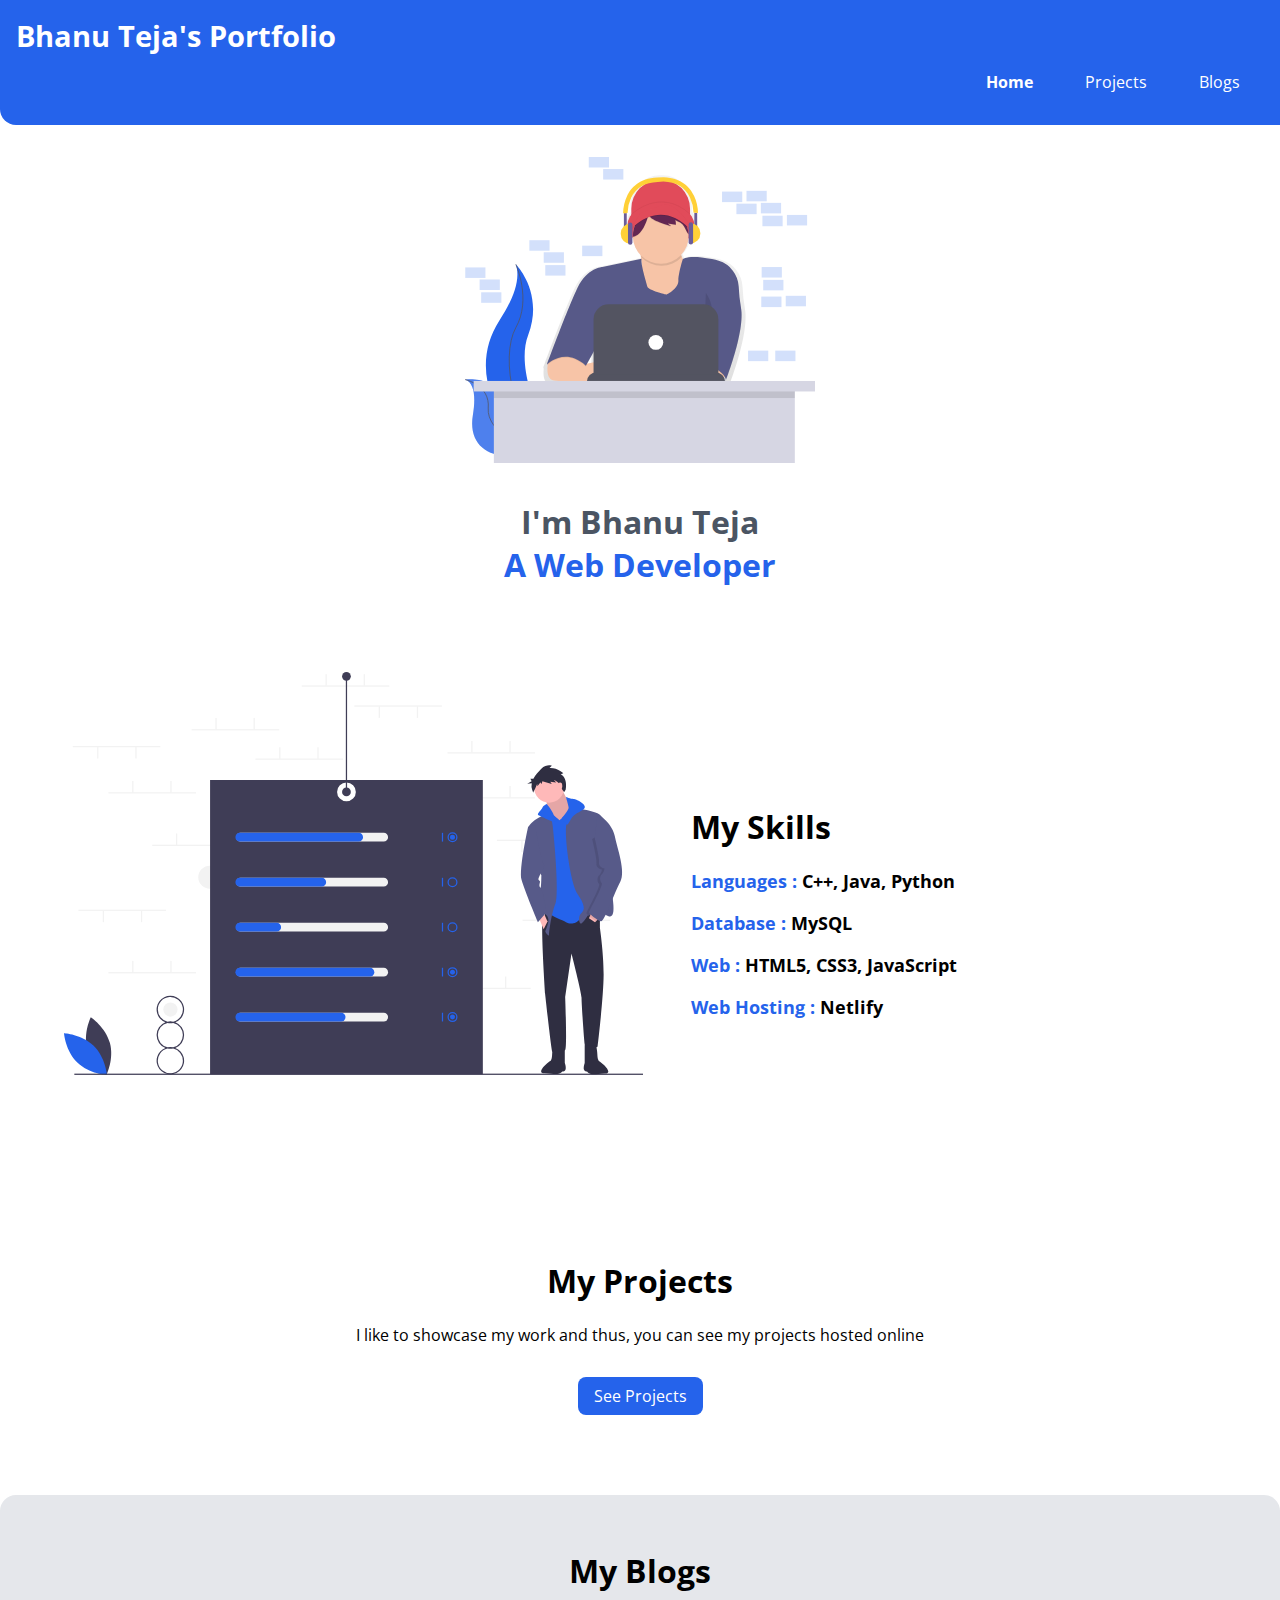
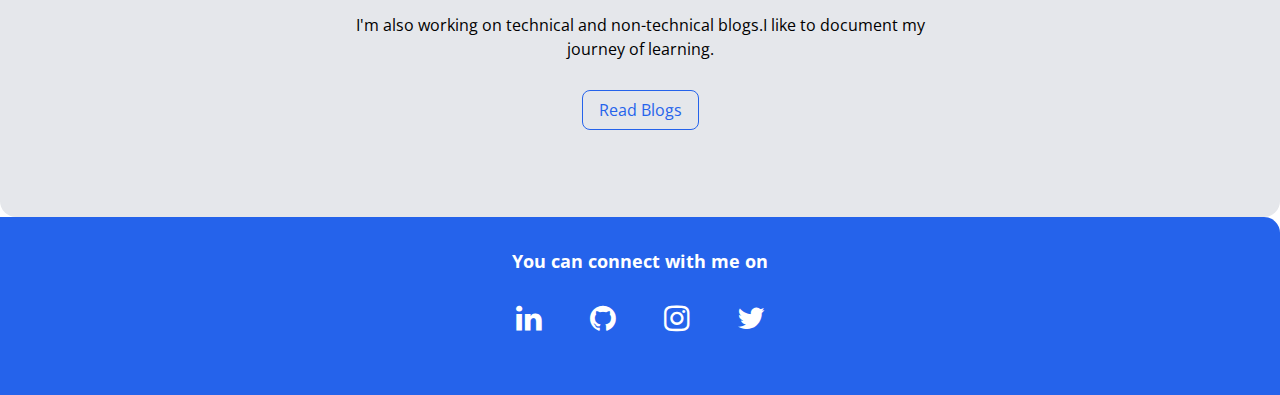
<file: index.html>
<!DOCTYPE html>
<html lang="en">
<head>
    <meta charset="UTF-8">
    <meta name="viewport" content="width=device-width, initial-scale=1.0">
    <title>Home | Bhanu Teja's Portfolio</title>
    <link href="styles.css" rel ="stylesheet"/>
    <link rel="stylesheet" href="https://cdnjs.cloudflare.com/ajax/libs/font-awesome/4.7.0/css/font-awesome.min.css">
</head>
<body>
    <nav class="navigation container"> 

        <div class="nav-brand"> Bhanu Teja's Portfolio </div>
    
        <ul class= "list-non-bullet nav-pills ">
            <li class = "list-item-inline"> <a class="link link-active" href="/">Home</a></li>
        
            <li class="list-item-inline "> <a class="link" href="projects.html">Projects</a></li>
    
            <li class="list-item-inline "> <a class="link" href="blogs.html">Blogs</a></li>
        </ul>
        </nav>

        <header class="hero">
            <img class="hero-img" src="Images/intro.svg"/>
            <h1 class="hero-heading">I'm Bhanu Teja <br> <span style= "color: var(--primary-color);">A Web Developer</span></h1>
        </header>

        <section class="techno">
            <div class="skills">
                <img class="skills-img" src="Images/percentages.svg"/>
            </div>
            <div class="skills-data">
                <h1>My Skills</h1>
                <p><span style="color:var(--primary-color)">Languages : </span> C++, Java, Python <br></p>
                <p><span style="color:var(--primary-color)">Database : </span>MySQL <br></p>
                <p><span style="color:var(--primary-color)">Web : </span></strong>HTML5, CSS3, JavaScript <br></p>
                <p><span style="color:var(--primary-color)">Web Hosting : </span>Netlify</p>
                </div>
        </section>

        <section class="section projects">
            <div class="container container-center">
                <h1>My Projects</h1>
                <p>I like to showcase my work and thus, you can see my projects hosted online</p>
                </div>
                <br>
                <div class ="href">
                <a class="link link-primary" href="projects.html">See Projects</a>
                </div>
                
        </section>

        <section class="section ow projects">
            <div class="container container-center">
                <h1>My Blogs</h1>
                <p>I'm also working on technical and non-technical blogs.I like to document my journey of learning.</p>
                </div>
                <br>
                <div class ="href">
                <a class="link link-secondary" href="blogs.html">Read Blogs</a>
                </div>
        </section>
        
        <footer class="footer">
            <div class="footer-header">You can connect with me on </div>
    
            <ul class="list-non-bullet">
                <li class="list-item-inline target=_blank"> <a class="link fa fa-linkedin" href="https://www.linkedin.com/in/bhanu-teja-p-386646125/" target="_blank"></a> </li>
    
                <li class="list-item-inline"> <a class="link fa fa-github" href="https://www.github.com/bhanuteja-007" target="_blank"></a> </li>
    
                <li class="list-item-inline"> <a class="link fa fa-instagram" href="https://www.instagram.com/bhanuteja_sunny" target="_blank"></a> </li>

                <li class="list-item-inline"> <a class="link fa fa-twitter" href="https://www.twitter.com/bhanuteja_sunny" target="_blank"></a> </li>
            </ul>
        </footer>
</body>
</html>
</file>
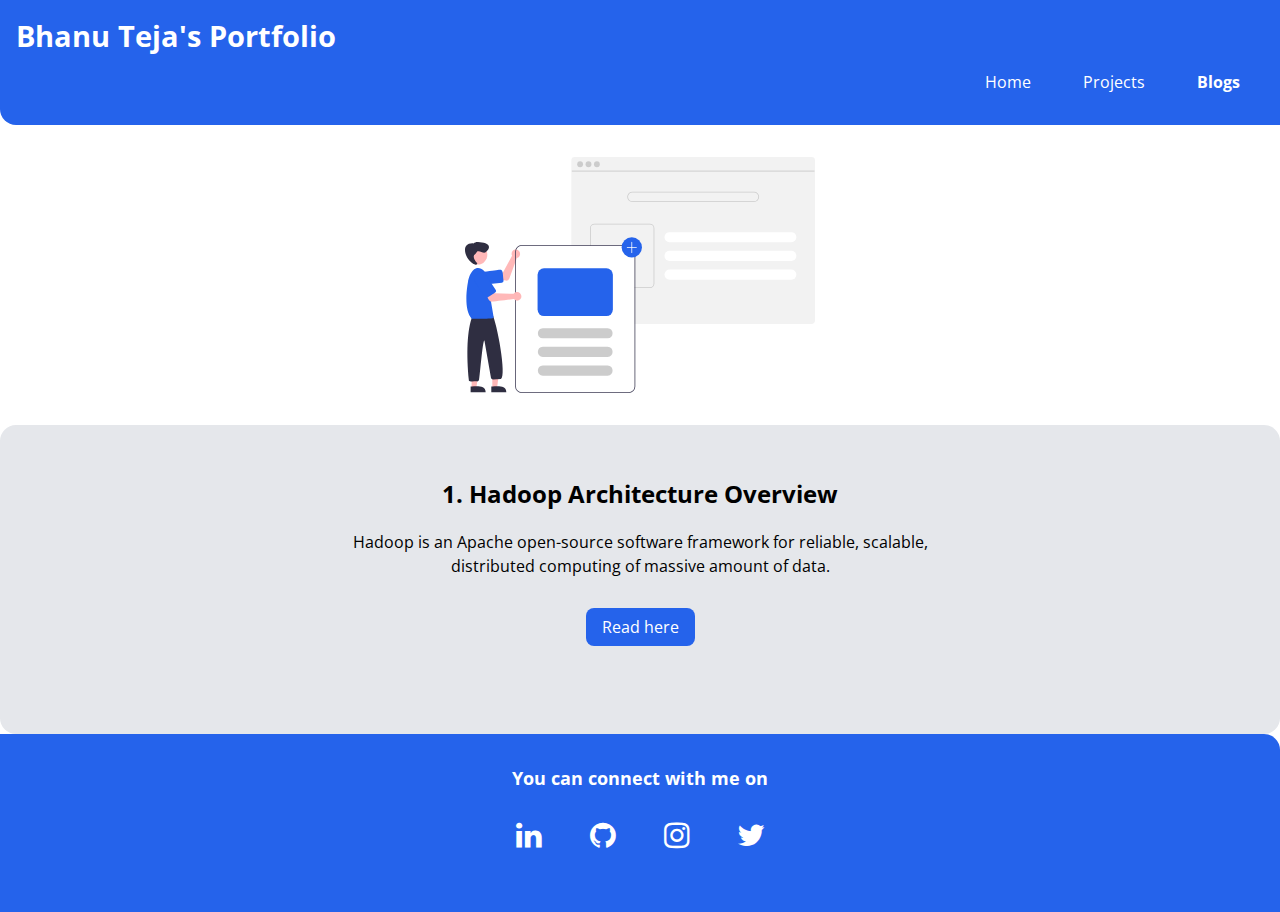
<file: blogs.html>
<!DOCTYPE html>
<html lang="en">
<head>
    <meta charset="UTF-8">
    <meta name="viewport" content="width=device-width, initial-scale=1.0">
    <title>Blogs | Bhanu Teja's Portfolio</title>
    <link href="styles.css" rel ="stylesheet"/>
    <link rel="stylesheet" href="https://cdnjs.cloudflare.com/ajax/libs/font-awesome/4.7.0/css/font-awesome.min.css">
</head>
<body>
    <nav class="navigation container"> 

        <div class="nav-brand"> Bhanu Teja's Portfolio </div>
    
        <ul class= "list-non-bullet nav-pills ">
            <li class = "list-item-inline"> <a class="link " href="index.html">Home</a></li>
        
            <li class="list-item-inline "> <a class="link" href="projects.html">Projects</a></li>
    
            <li class="list-item-inline "> <a class="link link-active" href="blogs.html">Blogs</a></li>
        </ul>
        </nav>

        <header class="hero">
            <img class="hero-img" src="Images/content.svg"/>
        </header>


        <section class="section ow projects">
            <div class="container container-center">
                <h2>1. Hadoop Architecture Overview</h2>
                <p>Hadoop is an Apache open-source software framework for reliable, scalable, distributed computing of massive amount of data.</p>
            </div>
        
            <div class="href">
                <br>
                <a class="link link-primary" href="https://bhanuteja.hashnode.dev/hadoop-architecture-overview" target="_blank">Read here</a>
            </div>
        </section>

        <footer class="footer">
            <div class="footer-header">You can connect with me on </div>
    
            <ul class="list-non-bullet">
                <li class="list-item-inline target=_blank"> <a class="link fa fa-linkedin" href="https://www.linkedin.com/in/bhanu-teja-p-386646125/" target="_blank"></a> </li>
    
                <li class="list-item-inline"> <a class="link fa fa-github" href="https://www.github.com/bhanuteja-007" target="_blank"></a> </li>
    
                <li class="list-item-inline"> <a class="link fa fa-instagram" href="https://www.instagram.com/bhanuteja_sunny" target="_blank"></a> </li>

                <li class="list-item-inline"> <a class="link fa fa-twitter" href="https://www.twitter.com/bhanuteja_sunny" target="_blank"></a> </li>
            </ul>
        </footer>

</body>
</html>
</file>
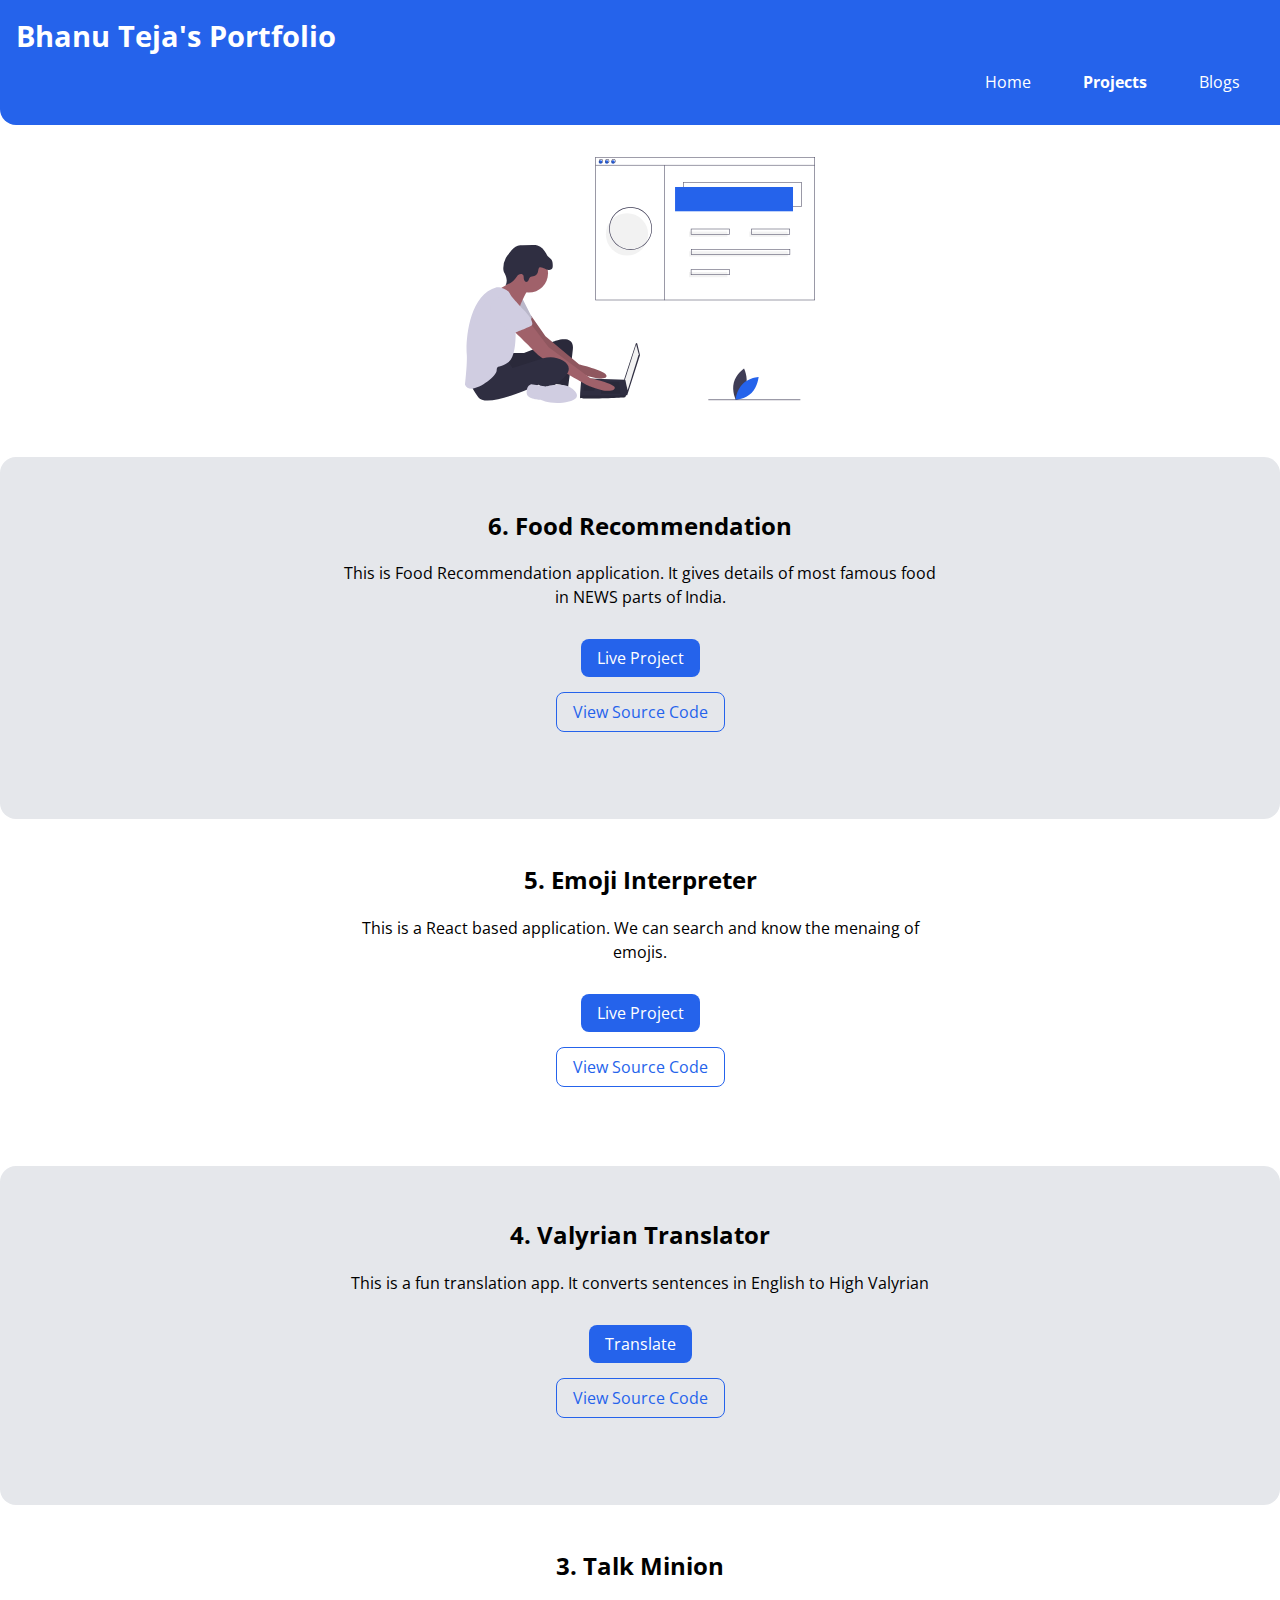
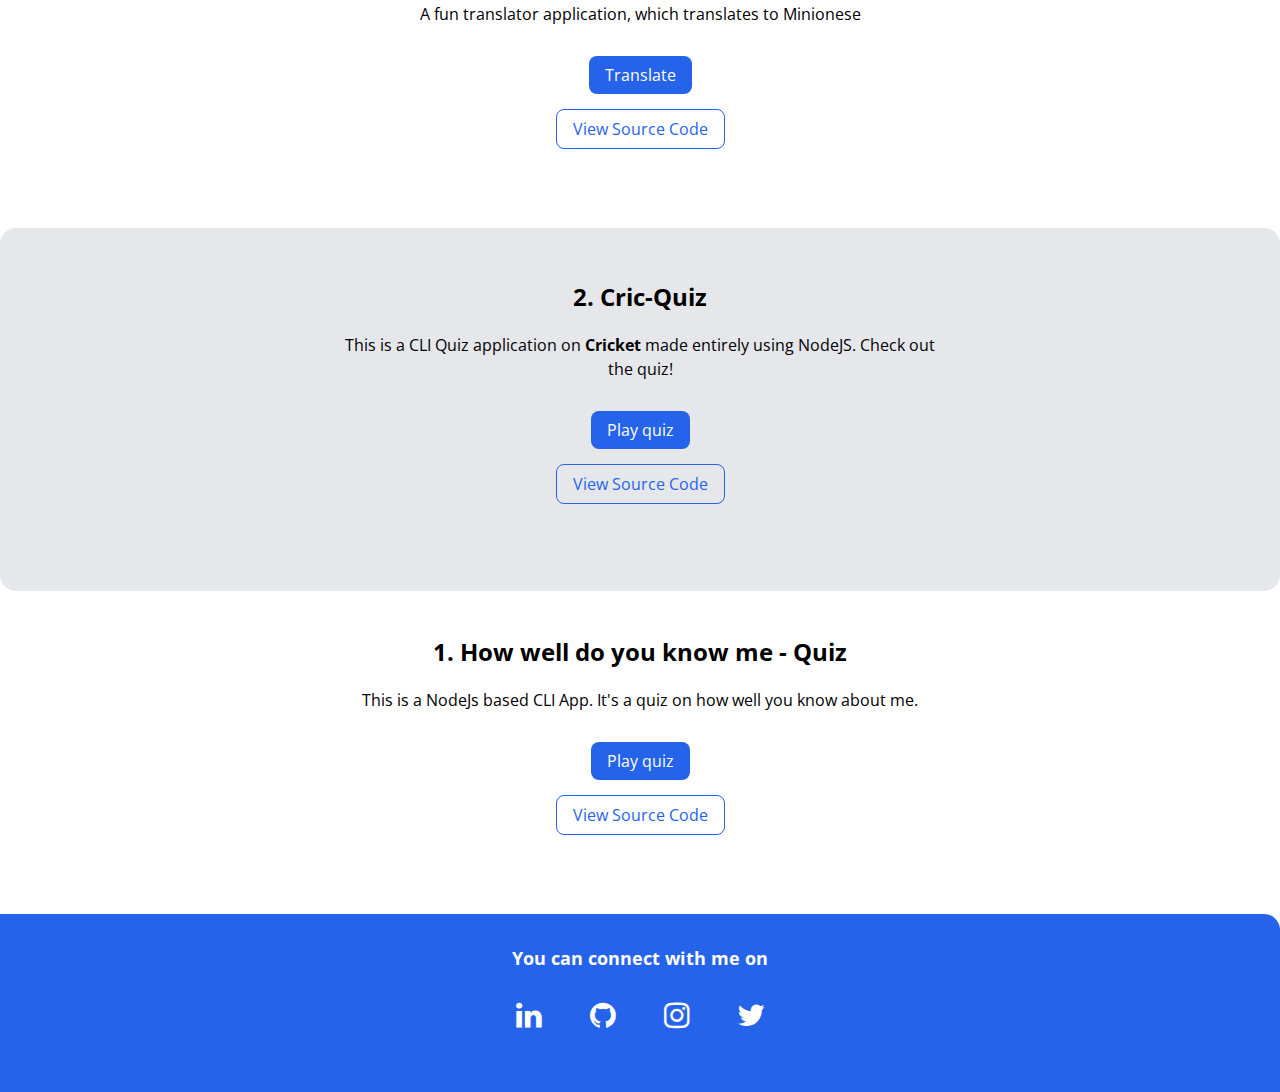
<file: projects.html>
<!DOCTYPE html>
<html lang="en">
<head>
    <meta charset="UTF-8">
    <meta name="viewport" content="width=device-width, initial-scale=1.0">
    <title>Projects | Bhanu Teja's Portfolio</title>
    <link href="styles.css" rel ="stylesheet"/>
    <link rel="stylesheet" href="https://cdnjs.cloudflare.com/ajax/libs/font-awesome/4.7.0/css/font-awesome.min.css">
</head>
<body>
    <nav class="navigation container"> 

        <div class="nav-brand"> Bhanu Teja's Portfolio </div>
    
        <ul class= "list-non-bullet nav-pills ">
            <li class = "list-item-inline"> <a class="link " href="index.html">Home</a></li>
        
            <li class="list-item-inline "> <a class="link link-active" href="projects.html">Projects</a></li>
    
            <li class="list-item-inline "> <a class="link" href="blogs.html">Blogs</a></li>
        </ul>
        </nav>

        <header class="hero">
            <img class="hero-img" src="Images/coder.svg"/>
        </header>

        <br>

        <section class="section ow projects">
            <div class="container container-center">
                <h2>6. Food Recommendation </h2>
                <p>This is Food Recommendation application. It gives details of most famous food in NEWS parts of India.</p>
            </div>
            <div class="href-projects">
                <br>
                    <a class="link link-primary" href="https://otmq7.csb.app/">Live Project</a>
            </div>
            <div class="href">
                <a class="link link-secondary" href="https://github.com/BhanuTeja-007/Food-Recommendation" target="_blank">View Source Code</a>
            </div>
        </section>

        <section class="section projects">
            <div class="container container-center">
                <h2>5. Emoji Interpreter </h2>
                <p>This is a React based application. We can search and know the menaing of emojis.</p>
            </div>
            <div class="href-projects">
                <br>
                    <a class="link link-primary" href="https://hjwbo.csb.app/" >Live Project</a>
            </div>
            <div class="href">
                <a class="link link-secondary" href="https://github.com/BhanuTeja-007/Emoji-Interpreter" target="_blank">View Source Code</a>
            </div>
        </section>

        <section class="section ow projects">
            <div class="container container-center">
                <h2>4. Valyrian Translator</h2>
                <p> This is a fun translation app. It converts sentences in English to High Valyrian </p>
            </div>
            <div class="href-projects">
                <br>
                    <a class="link link-primary" href="https://talkvalyrian.netlify.app/" target="_blank">Translate</a>
            </div>
            <div class="href">
                <a class="link link-secondary" href="https://github.com/BhanuTeja-007/Valyrian-Translator" target="_blank">View Source Code</a>
            </div>
        </section>

        <section class="section projects">
            <div class="container container-center">
                <h2>3. Talk Minion </h2>
                <p>A fun translator application, which translates to Minionese </p>
            </div>
            <div class="href-projects">
                <br>
                    <a class="link link-primary" href="https://talkminion-bt.netlify.app/" target="_blank">Translate</a>
            </div>
            <div class="href">
                <a class="link link-secondary" href="https://github.com/BhanuTeja-007/Minion-Translator" target="_blank">View Source Code</a>
            </div>
        </section>

        
        <section class="section ow projects">
            <div class="container container-center">
                <h2>2. Cric-Quiz</h2>
                <p>This is a CLI Quiz application on <strong>Cricket </strong> made entirely using NodeJS. Check out the quiz! </p>
            </div>
            <div class="href-projects">
                <br>
                    <a class="link link-primary" href="https://repl.it/@bhanutejasunny/Neog-Project2?embed=1&output=1#index.js" target="_blank">Play quiz</a>
            </div>
            <div class="href">
                <a class="link link-secondary" href="https://github.com/BhanuTeja-007/Cric-Quiz-CLI-App" target="_blank">View Source Code</a>
            </div>
        </section>

        <section class="section projects">
            <div class="container container-center">
                <h2>1. How well do you know me - Quiz</h2>
                <p>This is a NodeJs based CLI App. It's a quiz on how well you know about me. </p>
            </div>
            <div class="href-projects">
                <br>
                    <a class="link link-primary" href="https://repl.it/@bhanutejasunny/Neog-Project-1?embed=1&output=1#index.js" target="_blank">Play quiz</a>
            </div>
            <div class="href">
                <a class="link link-secondary" href="https://github.com/BhanuTeja-007/How-well-you-know-quiz" target="_blank">View Source Code</a>
            </div>
        </section>

        

        <footer class="footer">
            <div class="footer-header">You can connect with me on </div>
    
            <ul class="list-non-bullet">
                <li class="list-item-inline target=_blank"> <a class="link fa fa-linkedin" href="https://www.linkedin.com/in/bhanu-teja-p-386646125/" target="_blank"></a> </li>
    
                <li class="list-item-inline"> <a class="link fa fa-github" href="https://www.github.com/bhanuteja-007" target="_blank"></a> </li>
    
                <li class="list-item-inline"> <a class="link fa fa-instagram" href="https://www.instagram.com/bhanuteja_sunny" target="_blank"></a> </li>

                <li class="list-item-inline"> <a class="link fa fa-twitter" href="https://www.twitter.com/bhanuteja_sunny" target="_blank"></a> </li>
            </ul>
        </footer>

</body>
</html>
</file>
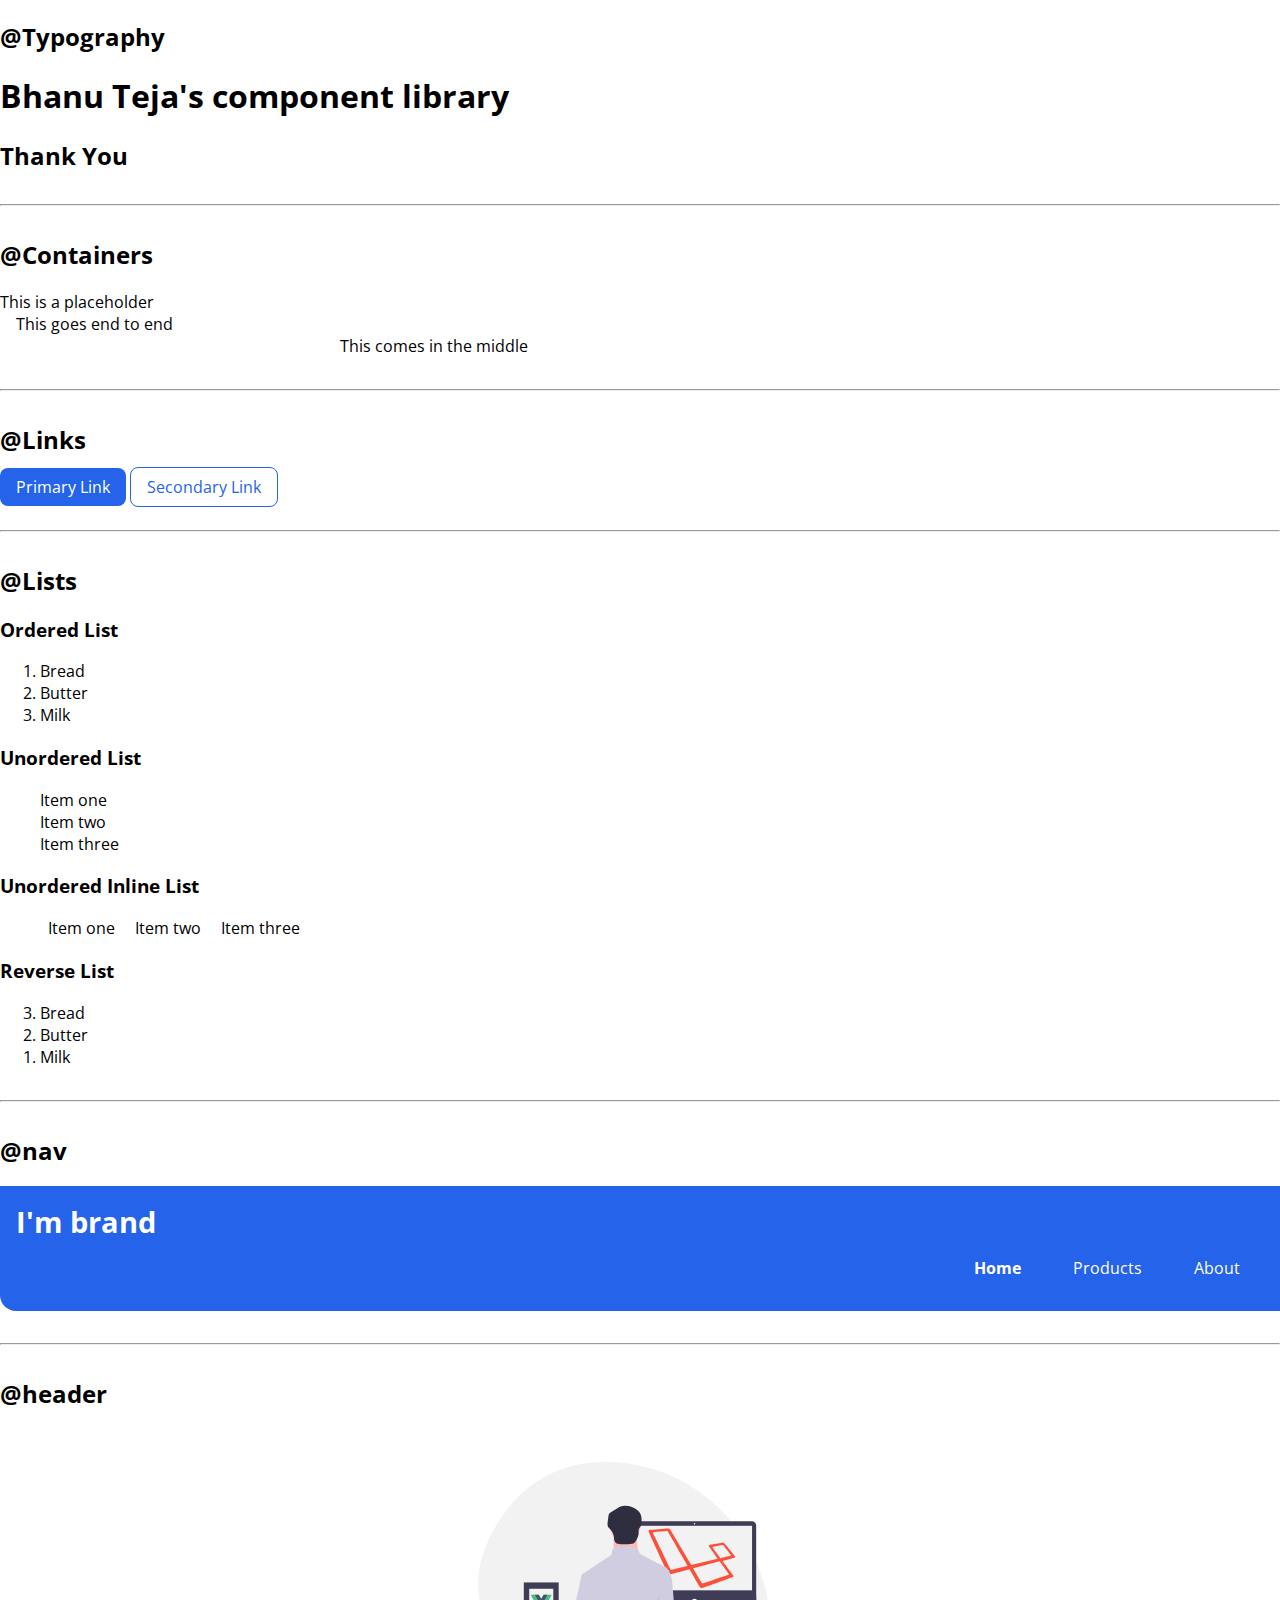
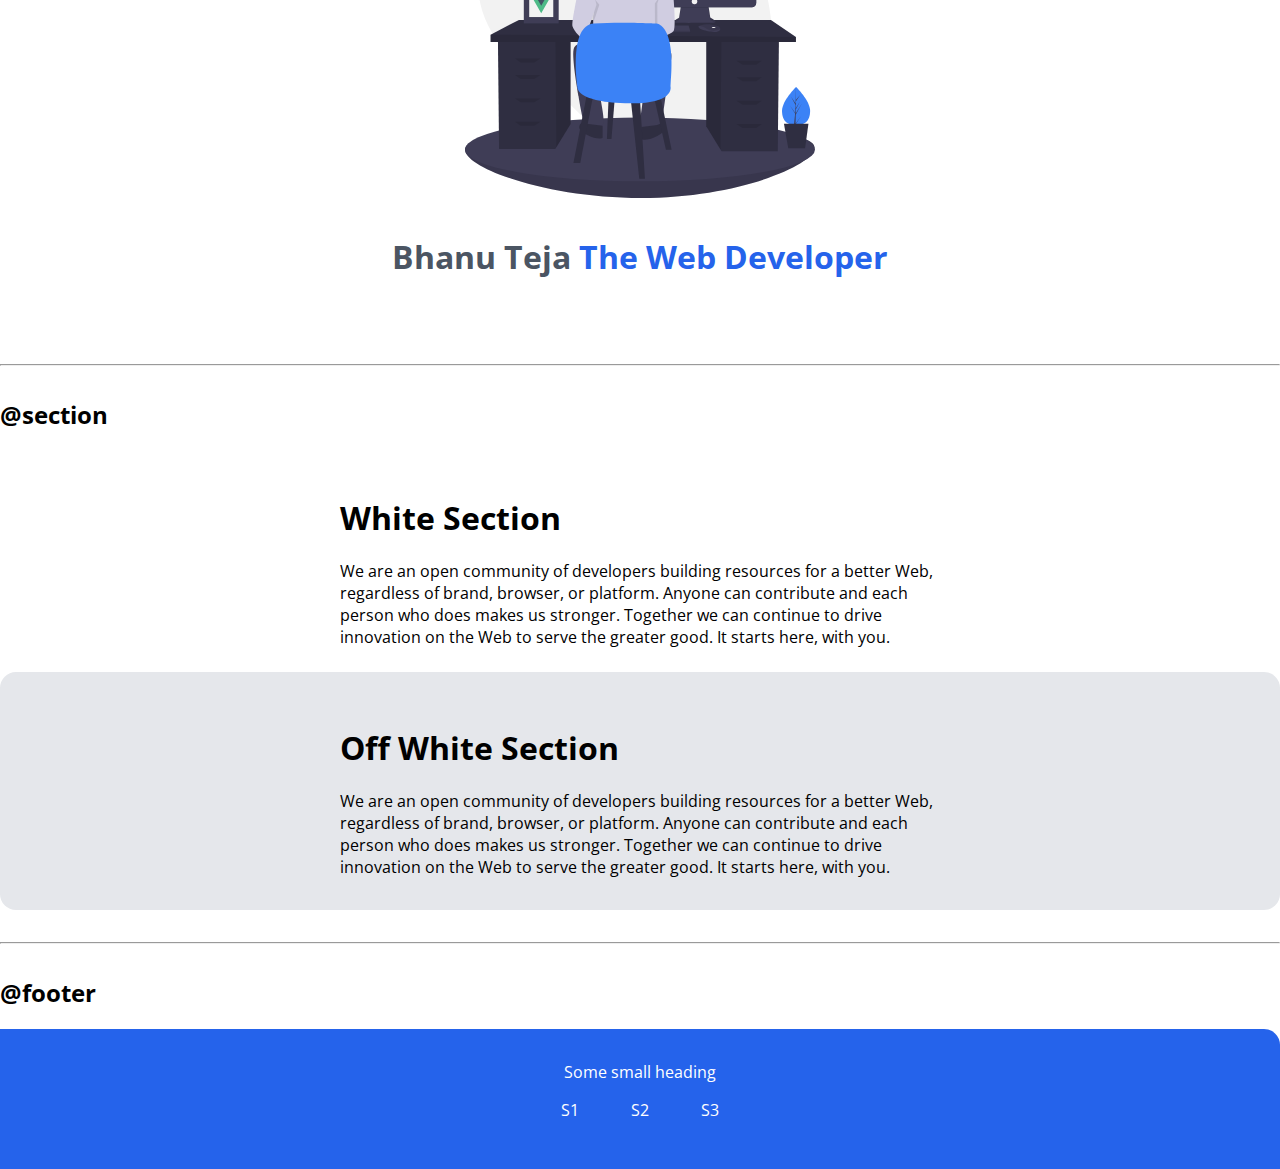
<file: lib/components.html>
<!DOCTYPE html>
<html lang="en">
<head>
    <meta charset="UTF-8">
    <meta name="viewport" content="width=device-width, initial-scale=1.0">
    <title>Component Library</title>

    <link href="/styles.css" rel="stylesheet"/>

</head>
<body>
    <h2>@Typography</h2>
    <h1>Bhanu Teja's component library</h1>
    <h2>Thank You</h2>

    <hr>

    <h2>@Containers</h2>

    <div>This is a placeholder</div>

    <div class="container">This goes end to end</div>

    <div class="container container-center"> This comes in the middle</div>

    <hr>

    <h2>@Links</h2>

    <a class="link link-primary" href="/">Primary Link</a>
    <a class="link link-secondary" href="/">Secondary Link</a>

    <hr>

    <h2>@Lists</h2>

    <h3>Ordered List</h3>

    <ol>
        <li>Bread</li>
        <li>Butter</li>
        <li>Milk</li>
    </ol>

    <h3>Unordered List</h3>

    <ul class ="list-non-bullet">
        <li>Item one</li>
        <li>Item two</li>
        <li>Item three</li>
    </ul>

    <h3>Unordered Inline List</h3>

    <ul class ="list-non-bullet">
        <li class="list-item-inline">Item one</li>
        <li class="list-item-inline">Item two</li>
        <li class="list-item-inline">Item three</li>
    </ul>
    

    <h3>Reverse List</h3>

    <ol reversed>
        <li>Bread</li>
        <li>Butter</li>
        <li>Milk</li>
    </ol>

    <hr>

    <h2>@nav</h2>

    <nav class="navigation container"> 

    <div class="nav-brand"> I'm brand </div>

    <ul class= "list-non-bullet nav-pills ">
        <li class = "list-item-inline"> <a class="link link-active" href="/">Home</a></li>
    
        <li class="list-item-inline "> <a class="link" href="/">Products</a></li>

        <li class="list-item-inline "> <a class="link" href="/">About</a></li>
    </ul>

    </nav>

    <hr>

    <h2>@header</h2>

    <header class="hero">
        <img class="hero-img" src="/Images/Header.svg"/>
        <h1 class="hero-heading">Bhanu Teja <span style= "color: var(--primary-color);">The Web Developer</span></h1>
    </header>

    <hr>

    <h2>@section</h2>

    <section class="section">
        <div class="container container-center">
        <h1>White Section</h1>
        <p1>We are an open community of developers building resources for a better Web, regardless of brand, browser, or platform. Anyone can contribute and each person who does makes us stronger. Together we can continue to drive innovation on the Web to serve the greater good. It starts here, with you.</p1>
        </div>
        
    </section>

    <section class="section ow">
        <div class="container container-center">
            <h1>Off White Section</h1>
            <p1>We are an open community of developers building resources for a better Web, regardless of brand, browser, or platform. Anyone can contribute and each person who does makes us stronger. Together we can continue to drive innovation on the Web to serve the greater good. It starts here, with you.</p1>
            </div>
    </section>

    <hr>

    <h2>@footer</h2>

    <footer class="footer">
        <div>Some small heading</div>

        <ul class="list-non-bullet">
            <li class="list-item-inline"> <a class="link" href="/">S1</a> </li>

            <li class="list-item-inline"> <a class="link" href="/">S2</a> </li>

            <li class="list-item-inline"> <a class="link" href="/">S3</a> </li>
        </ul>
    </footer>

</body>
</html>
</file>
<file: styles.css>
@import url('https://fonts.googleapis.com/css2?family=Open+Sans:wght@400;600&display=swap');

:root{
    --primary-color: #2563EB; 
    --dark-gray: #4B5563;
    --offwhite: #E5E7EB;
}

hr{
    margin: 2rem 0rem;
}

body{
    font-family: 'Open Sans', sans-serif;
    margin:0px;
}


.container
{
    padding-left: 1rem;
    padding-right: 1rem;
}

.container-center
{
    max-width: 600px;
    margin: auto;
}

.link
{
    text-decoration: none;
    padding: 0.5rem 1rem;
}

.link-primary
{
    background-color: var(--primary-color);
    border-radius: 0.5rem;
    color: white;
}

.link-secondary
{
    color: var(--primary-color);
    border-radius: 0.5rem;
    border: 1px solid var(--primary-color);
}

.section .link
{
    margin:auto;
}

.list-non-bullet
{
    list-style: none;
}

.list-item-inline
{
    display: inline;
    padding: 0rem 0.5rem;
}

.navigation
{
    background-color: var(--primary-color);
    color:white;
    padding: 1rem;
    border-bottom-left-radius: 1rem;
}

.navigation .link
{
    color: white;
}

.navigation .nav-brand
{
    font-weight: bold;
    font-size: 1.8rem;
}

.navigation .nav-pills
{
    text-align: right;
}

.navigation .link-active
{
    font-weight: bold;
}

.hero
{
    padding:2rem;
}

.hero .hero-img
{
    max-width: 350px;
    display: block;
    margin:auto;
}

.hero .hero-heading
{
    padding-top: 1rem;
    color: var(--dark-gray);
    text-align: center;
}


.techno
{
    display: flex;
    margin: auto;
    max-width: 90%;
    margin-top: 2rem;
    margin-bottom: 4rem;
}

.skills .skills-img
{
    width: 100%;
    height: auto;
    max-width: 700px;
}

.skills-data
{
    flex: 50%;
    margin: 4rem 0;
    padding: 3rem;
}

.skills-data p
{
    font-weight: bold;
    font-size: large;
}


.section
{
    padding: 1.5rem;
}

.projects {
    text-align: center;
}

.projects p {
    line-height: 1.5rem;
}
.ow
{
    background-color: var(--offwhite);
    padding: 2rem 0;
    border-radius: 1rem;
}

.footer
{
    background-color: var(--primary-color);
    padding: 2rem 1rem;
    text-align:center;
    color:white;
    border-top-right-radius: 1rem;
}

.footer .link
{
    color:white;
}

.footer .footer-header
{
    font-weight: bold;
    font-size: large;
}
.footer ul
{
    padding-inline-start: 0px;
}

.footer .fa {
    padding: 10px;
    font-size: 30px;
    width: 30px;
    text-align: center;
    text-decoration: none;
    margin: 4px 2px;
    /* border-radius: 50%; */
  }
  
.footer .fa:hover {
      opacity: 0.7;
  }

.href
{
    text-align: center;
    padding-bottom: 4rem;
}

.section h2
{
    text-align: center;
}

.href-projects
{
    text-align: center;
    padding-bottom: 2rem;
}
</file>
